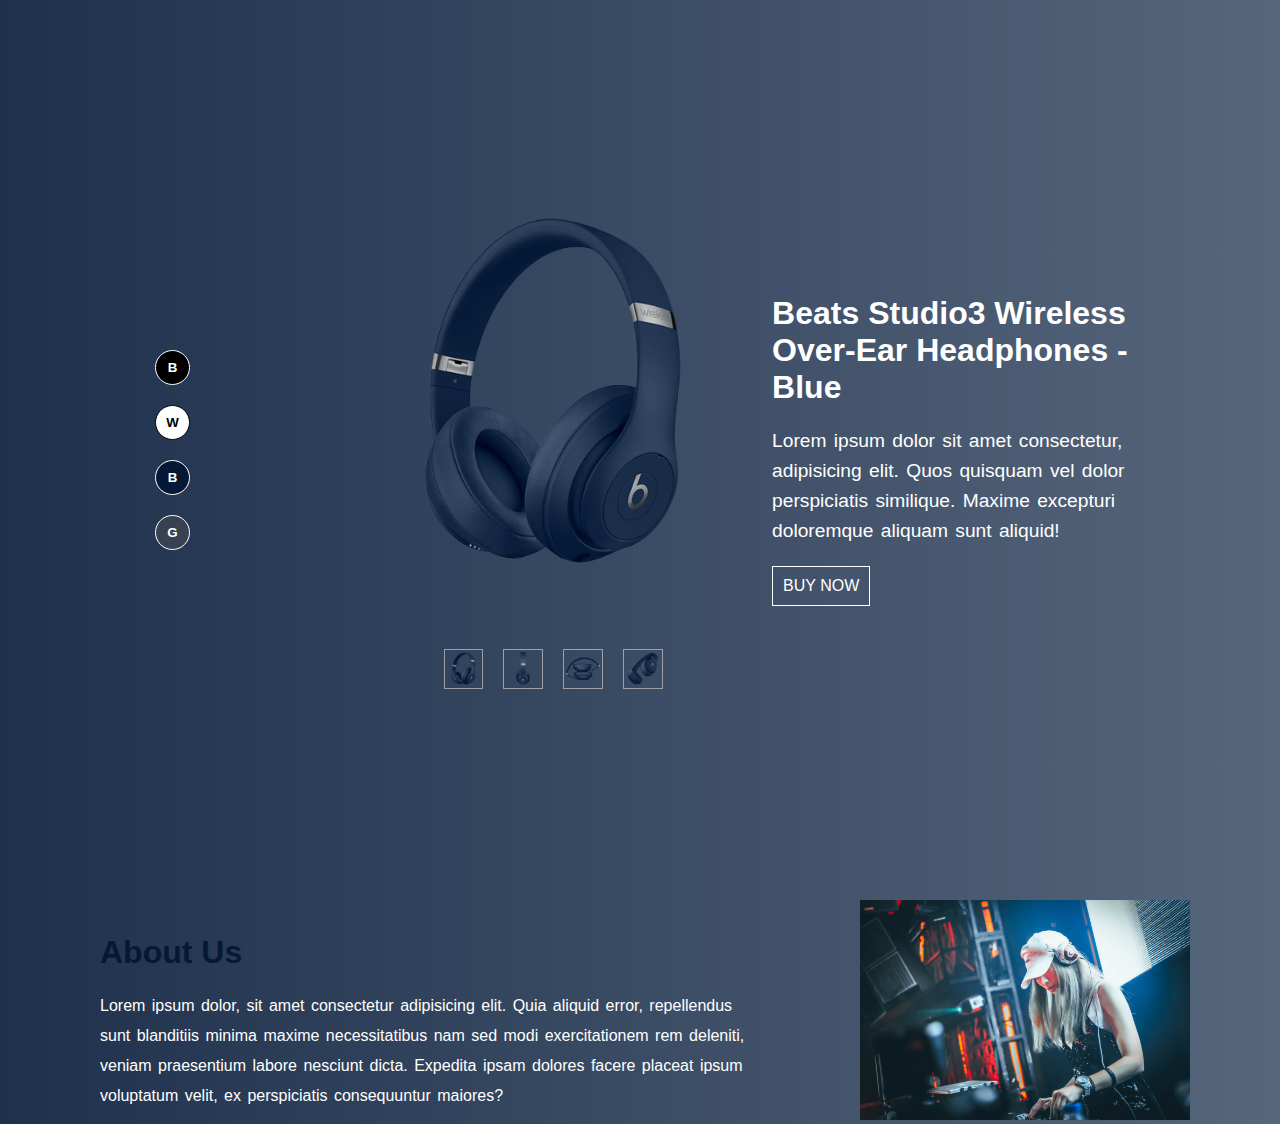
<file: index.html>
<!DOCTYPE html>
<html lang="en">
<head>
    <meta charset="UTF-8">
    <meta http-equiv="X-UA-Compatible" content="IE=edge">
    <meta name="viewport" content="width=device-width, initial-scale=1.0">
    <title>STAUNCHNGDEV | HEADPHONE LANDING PAGE</title>
    <!-- styling goes in here -->
    <link rel="stylesheet" href="Headphone.css">
    <link rel="stylesheet" href="headphoneresponsive.css">
</head>
<body>
    
    <section class="hero">
        <div class="changeColor">
            <button class="btn changeColorBtn b">B</button>
            <button class="btn changeColorBtn w">W</button>
            <button class="btn changeColorBtn bl">B</button>
            <button class="btn changeColorBtn g">G</button>
        </div>

        <div>
            <div><img class="phonegallerydisplay" src="./iphone/blue1.png " alt=""></div>
            <div>
                <img class="phonegallery img1" src="./iphone/blue1.png" alt="">
                <img class="phonegallery img2" src="./iphone/blue2.png" alt="">
                <img class="phonegallery img3" src="./iphone/blue3.png" alt="">
                <img class="phonegallery img4" src="./iphone/blue4.png" alt="">
            </div>
        </div>

        <div>
            <h1 class="label">Beats Studio3 Wireless Over-Ear Headphones -Blue</h1>
            <p>Lorem ipsum dolor sit amet consectetur, adipisicing elit. Quos quisquam vel dolor perspiciatis similique. Maxime excepturi doloremque aliquam sunt aliquid!</p>
            <button class="btn">BUY NOW</button>
        </div>
    </section>

    <section class="section2">
        <div>
            <h1>About Us</h1>
            <p>Lorem ipsum dolor, sit amet consectetur adipisicing elit. Quia aliquid error, repellendus sunt blanditiis minima maxime necessitatibus nam sed modi exercitationem rem deleniti, veniam praesentium labore nesciunt dicta. Expedita ipsam dolores facere placeat ipsum voluptatum velit, ex perspiciatis consequuntur maiores?</p>
        </div>
        <div><img src="./iphone/f7.jpg" alt=""></div>
    </section>



<div id="google_translate_element"></div>
 
    <script type="text/javascript">
        function googleTranslateElementInit() {
            new google.translate.TranslateElement(
                {pageLanguage: 'en'},
                'google_translate_element'
            );
        }
    </script>
 
    <script type="text/javascript"
            src=
"https://translate.google.com/translate_a/element.js?
cb=googleTranslateElementInit">
    </script>
 


    <!-- javascript goes in here -->
    <script src="Headphone.js"></script>
</body>
</html>
</file>
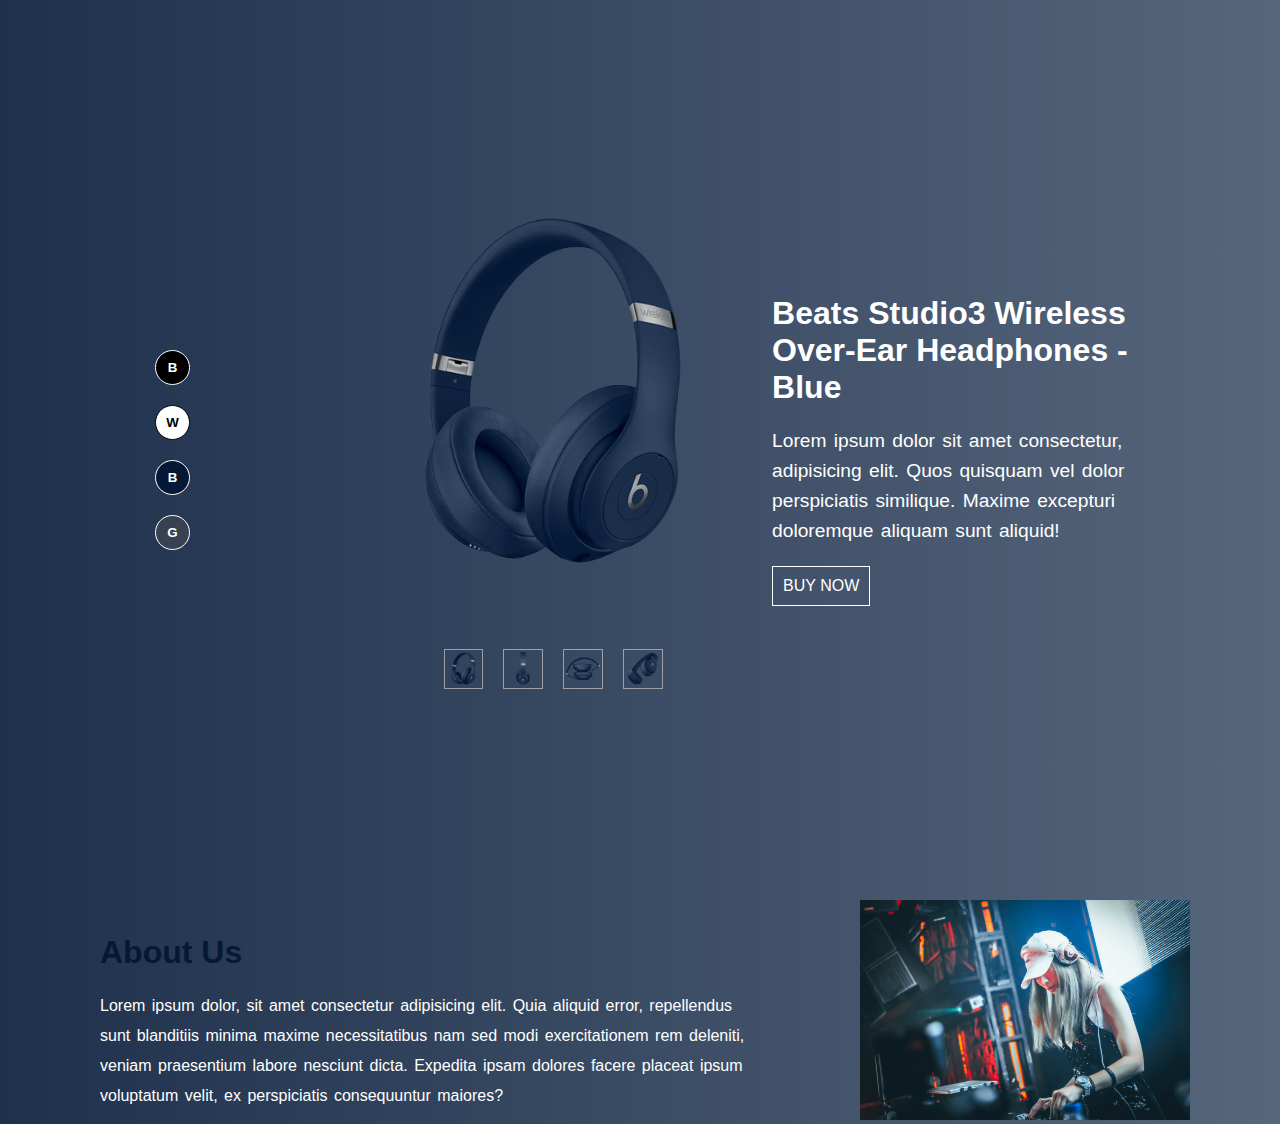
<file: Headphone.html>
<!DOCTYPE html>
<html lang="en">
<head>
    <meta charset="UTF-8">
    <meta http-equiv="X-UA-Compatible" content="IE=edge">
    <meta name="viewport" content="width=device-width, initial-scale=1.0">
    <title>HEAD PHONE</title>
    <!-- styling goes in here -->
    <link rel="stylesheet" href="Headphone.css">
    <link rel="stylesheet" href="headphoneresponsive.css">
</head>
<body>
    
    <section class="hero">
        <div class="changeColor">
            <button class="btn changeColorBtn b">B</button>
            <button class="btn changeColorBtn w">W</button>
            <button class="btn changeColorBtn bl">B</button>
            <button class="btn changeColorBtn g">G</button>
        </div>

        <div>
            <div><img class="phonegallerydisplay" src="./iphone/blue1.png " alt=""></div>
            <div>
                <img class="phonegallery img1" src="./iphone/blue1.png" alt="">
                <img class="phonegallery img2" src="./iphone/blue2.png" alt="">
                <img class="phonegallery img3" src="./iphone/blue3.png" alt="">
                <img class="phonegallery img4" src="./iphone/blue4.png" alt="">
            </div>
        </div>

        <div>
            <h1 class="label">Beats Studio3 Wireless Over-Ear Headphones -Blue</h1>
            <p>Lorem ipsum dolor sit amet consectetur, adipisicing elit. Quos quisquam vel dolor perspiciatis similique. Maxime excepturi doloremque aliquam sunt aliquid!</p>
            <button class="btn">BUY NOW</button>
        </div>
    </section>

    <section class="section2">
        <div>
            <h1>About Us</h1>
            <p>Lorem ipsum dolor, sit amet consectetur adipisicing elit. Quia aliquid error, repellendus sunt blanditiis minima maxime necessitatibus nam sed modi exercitationem rem deleniti, veniam praesentium labore nesciunt dicta. Expedita ipsam dolores facere placeat ipsum voluptatum velit, ex perspiciatis consequuntur maiores?</p>
        </div>
        <div><img src="./iphone/f7.jpg" alt=""></div>
    </section>



    <!-- javascript goes in here -->
    <script src="Headphone.js"></script>
</body>
</html>
</file>
<file: Headphone.css>
*{
    margin: 0;
    padding: 0;
    box-sizing: border-box;
    font-family: Arial, Helvetica, sans-serif;
}
body,html{
    background-color:#56667C;
    display: flex;
    width: 100vw;
    flex-direction: column;
    justify-content: center;
    align-items: center;
    background-image: linear-gradient(to right, #051836af, #56667C  )  ;
    
}
body::-webkit-scrollbar{
    display: none;
}
section{
    width: 100vw;
    max-width: 1100px;
}
.hero{
    position: relative;
    min-height: 100vh;
    display: flex;
}
.hero div{
    margin: 20px;
    display: flex;
    flex-direction: column;
    justify-content: center;
    align-items: flex-start;
}
.hero div:nth-child(1){
/* background-color:red ; */
width: 15%;
display: flex;
flex-direction: column;
justify-content: center;
align-items: flex-start;
margin-left: 5%;
}
.hero div:nth-child(1) .btn{
/* background-color: black; */
width: 35px;
border: none;
border-radius: 50%;
font-weight: bold;
/* padding: 2px; */
margin: 10px;
height: 35px;
cursor: pointer;
}
.hero div:nth-child(1) .btn:nth-child(1){
    background-color: black;
    border: 1px solid #fff;
    color: #fff;
}
.hero div:nth-child(1) .btn:nth-child(2){
    background-color: #fff;
    border: 1px solid #000;
    color: #000;
}
.hero div:nth-child(1) .btn:nth-child(3){
    background-color: #051836;
    border: 1px solid #fff;
    color: #fff;
}
.hero div:nth-child(1) .btn:nth-child(4){
    background-color: #374151;
    border: 1px solid #fff;
    color: #fff;
}

.btn{
    cursor: pointer;
}
.hero div:nth-child(2){
/* background-color: blue; */
width: 40%;
}
.hero div:nth-child(2) div:nth-child(1){
    /* background-color: red; */
    width: 100%;
}
.hero div:nth-child(2) div:nth-child(1) img{
    width: 100%;
}
.hero div:nth-child(2) div:nth-child(2){
    display: flex;
    flex-direction: row;
    width: 100%;
    /* background-color: red; */
    background-color: transparent;
    justify-content: center;
    align-items: center;
    /* display: none; */
}
.hero div:nth-child(2) div:nth-child(2) img{
    width: 10%;
    border: 1px solid rgb(161, 159, 159);
    /* padding: 2px; */
    cursor: pointer;
    margin: 10px;
}

.hero div:nth-child(3){
/* background-color: green; */
width: 40%;
}
.hero div:nth-child(3) >*{
    margin-right: 30px;
}
.hero div:nth-child(3) h1{
    font-size: 2rem;
    color: #fff;
    margin: 20px 0;
}
.hero div:nth-child(3) p{
    font-size: 1.2rem;
    color: #fff;
}
.hero div:nth-child(3) .btn{
    margin: 20px 0;
    padding: 10px;
    background-color: transparent;
    border: 1px solid #fff;
    color: #fff;
    font-size: 1rem;
    transition: all 0.5s ease-in-out;
}
.hero div:nth-child(3) .btn:hover{
    background-color: #fff;
    border: 1px solid #fff;
    color: #051836;
}
.section2{
    display: flex;
    justify-content: space-between;
    align-items: center;
}
.section2 div{
    /* min-height: 300px; */
}
.section2 div:nth-child(1){
    width: 60%;
    margin: 10px;
    /* background-color: red; */
    
}
.section2 div:nth-child(2){
    width: 30%;
    /* background-color: red; */
}
.section2 div:nth-child(1) h1{
    font-size: 2rem;
    color: #051836;
    margin: 20px 0;
}
p{
    line-height: 30px;
    word-spacing: 2px;
}
.section2 div:nth-child(1) p{
    font-size: 1rem;
    margin-top: 10px;
    color: #fff;
}
.section2 div:nth-child(2) img{
    width: 100%;
    /* display: none; */
}



select{
    position: fixed;
    bottom: 10px;
    right: 10px;
    background: grey;
    width: 100px;
    display: flex;
    justify-content: center;
    align-items: center;
    padding: 10px;
}
option{
    text-align:center;
    padding: 10px;
    background: yellow;
}
</file>
<file: headphoneresponsive.css>
@media screen and (max-width:769px) {
    .hero,.section2{
        flex-direction: column;
        width: 100vw;
        display: flex;
        justify-content: center;
        align-items: center;
    }
    .hero div,.section2 div{
        /* background-color: red; */
        width: 90% !important;
    }
    .hero div >*{
        /* width: 100%; */
    }
    .changeColor{
        position: fixed;
        top: 20px;

    }
}
</file>
